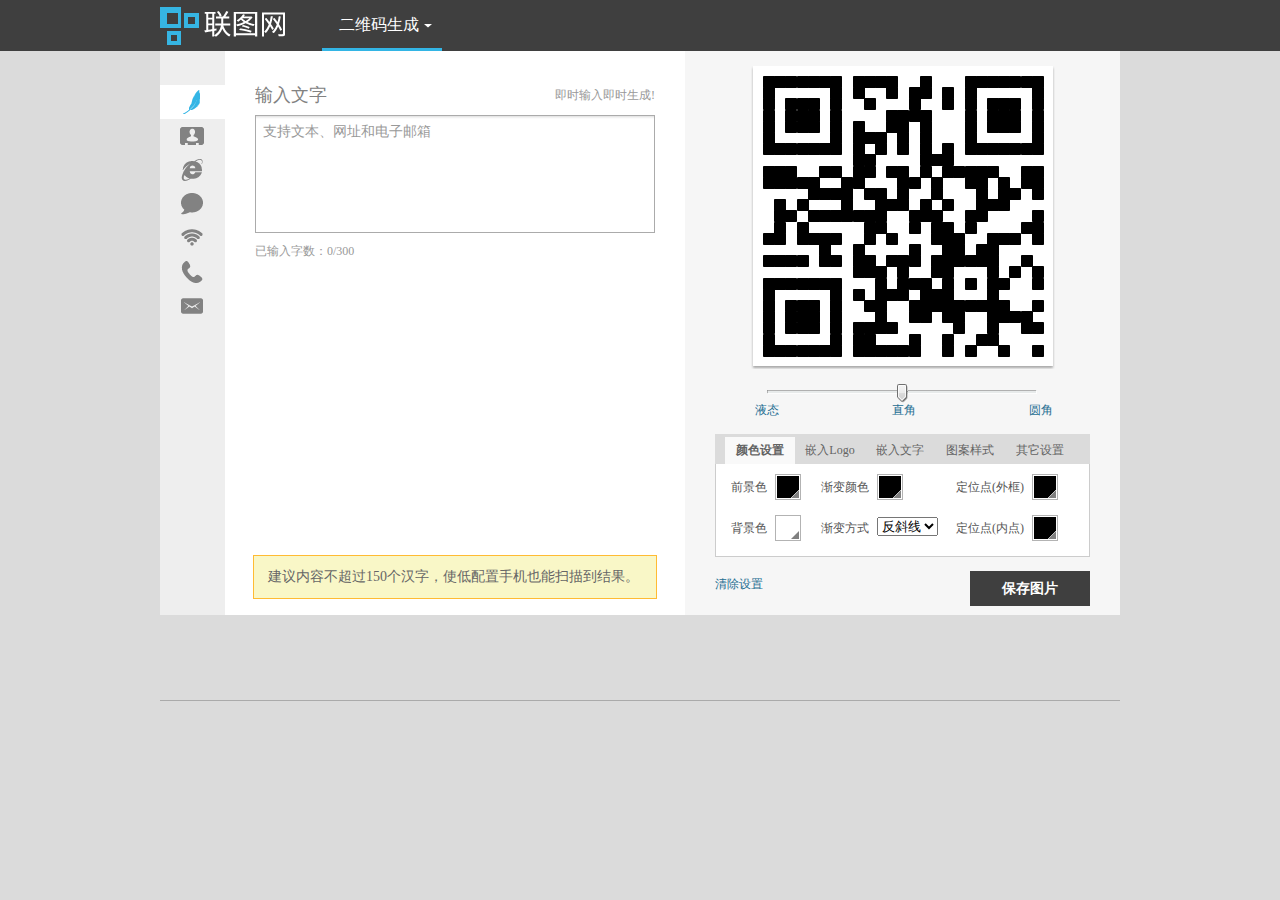
<file: index.html>
<!DOCTYPE html PUBLIC "-//W3C//DTD XHTML 1.0 Transitional//EN" "http://www.w3.org/TR/xhtml1/DTD/xhtml1-transitional.dtd">
<html xmlns="http://www.w3.org/1999/xhtml">
    <head>
        <meta http-equiv="Content-Type" content="text/html; charset=utf-8">
        <title>二维码图片生成器</title>
        <link href="css/base.css" type="text/css" rel="stylesheet">
        <link href="css/index.css" type="text/css" rel="stylesheet">
        <script type="text/javascript" src="js/jquery-1.8.2.min.js"></script>
        <script type="text/javascript" src="js/sdk.js"></script>
        <script type="text/javascript" src="js/iColorPicker.js"></script>
        <script type="text/javascript" src="js/public.js"></script>
        <script type="text/javascript" src="js/index.js"></script>
        <script type="text/javascript" src="js/basefn.js"></script>
        <script type="text/javascript" src="js/qrcode.js"></script>
        <script type="text/javascript" src="js/canvas.js"></script>
    </head>
    <body>
        <div class="mod-fixed">
        </div>
        <div class="top">
            <div class="header">
                <div class="logo">
                    <a href="#"><img src="images/logo.gif" alt="二维码生成器" width="125" height="38"></a>
                </div>
                <div class="nav" id="nav">
                    <a href="#" class="active frist"><span>二维码生成</span></a>
                    <div class="subnav">
                        <a href="#">二维码生成</a>
                        <a href="shiliang/index.html">矢量二维码</a>
                    </div>
                </div>
            </div>
        </div>
    <script type="text/javascript" src="js/subnav.js"></script>
        <div class="main">
            <div class="block">
                <div class="left">
                    <div class="row">
                        <ul class="rowleft" id="fntab">
                            <li class="active" rel="text"><a href="javascript:" class="a1" title="文本"><span>文本</span></a></li>
                            <li rel="card"><a href="javascript:" class="a2" title="名片"><span>名片</span></a></li>
                            <li rel="url"><a href="javascript:" class="a3" title="网址"><span>网址</span></a></li>
                            <li rel="sms"><a href="javascript:" class="a4" title="短信"><span>短信</span></a></li>
                            <li rel="wifi"><a href="javascript:" class="a5" title="WiFi"><span>WiFi</span></a></li>
                            <li rel="telephone"><a href="javascript:" class="a6" title="电话"><span>电话</span></a></li>
                            <li rel="mail"><a href="javascript:" class="a7" title="邮箱"><span>邮箱</span></a></li>
                        </ul>
                        <div class="rowright">

                            <div class="fnbox" id="fnbox">
                                <!--文本-->
                                <div class="sub show">
                                    <div class="tit"><span>即时输入即时生成!</span>输入文字</div>
                                    <textarea class="text" id="text_text" autocomplete="off">支持文本、网址和电子邮箱</textarea>
                                    <div class="size">已输入字数：<span id="text_size">0</span>/300</div>
                                </div>

                                <!--名片-->
                                <div class="sub">
                                    <div class="tit"><span>即时输入即时生成!</span>输入联系人信息</div>
                                    <ul class="card">
                                        <li>
                                            <label>姓名</label>
                                            <input type="text" id="card_n" class="dinput" maxlength="50">
                                        </li>
                                        <li>
                                            <label>电话</label>
                                            <input type="text" id="card_tel" class="dinput short" maxlength="30">
                                            <select class="type">
                                                <option value="0">手机</option>
                                                <option value="1">电话</option>
                                            </select>
                                            <div class="addelem"><a href="javascript:" id="addelem">+ 添加电话号码</a></div>
                                        </li>
                                        <li class="litel" id="litel">
                                            <label>电话</label>
                                            <input type="text" id="card_phone" class="dinput short" maxlength="30">
                                            <select class="type">
                                                <option value="0">手机</option>
                                                <option value="1">电话</option>
                                            </select>
                                            <a href="javascript:" class="close" id="hidetel"><img src="images/close.gif"></a>
                                        </li>
                                        <li>
                                            <label>QQ</label>
                                            <input type="text" id="car_note" class="dinput" maxlength="30">
                                        </li>
                                        <li>
                                            <label>电子邮箱</label>
                                            <input type="text" id="card_mail" class="dinput" maxlength="80">
                                        </li>
                                        <li>
                                            <label>单位</label>
                                            <input type="text" id="card_org" class="dinput" maxlength="100">
                                        </li>
                                        <li>
                                            <label>职位</label>
                                            <input type="text" id="card_til" class="dinput" maxlength="30">
                                        </li>
                                        <li>
                                            <label>网址</label>
                                            <input type="text" value="http://" id="card_url" class="dinput" maxlength="255">
                                        </li>
                                        <li>
                                            <label>地址</label>
                                            <input type="text" id="card_adr" class="dinput" maxlength="255">
                                        </li>
                                    </ul>
                                </div>

                                <!--网址-->
                                <div class="sub">
                                    <div class="tit"><span>即时输入即时生成!</span>输入URL网址</div>
                                    <div class="urltype">
                                        <p><span>专用链接</span><input type="checkbox" id="urloptions"></p>
                                        <ul id="urlset">
                                            
                                            <li class="sina"><input type="radio" name="url" rel="sina1" id="spersonal">个人<span><input type="radio" name="url" rel="sina2" id="sofficial">官微</span></li>
                                            <li class="taobao"><input type="radio" name="url" rel="item" id="titem">商品<span><input type="radio" name="url" rel="shop" id="tshop">店铺</span></li>
                                        </ul>
                                    </div>
                                    <div class="urlbox">
                                        <input type="text" class="url" id="url_url" value="http://" maxlength="255">
                                        <div class="size" id="msg">输入网址</div>
                                    </div>
                                </div>

                                <!--短信-->
                                <div class="sub">
                                    <div class="tit"><span>即时输入即时生成!</span>输入短信内容</div>
                                    <textarea class="sms_text" id="sms_sms"></textarea>
                                    <div class="size">已输入数字：<span id="sms_len">0</span>/300</div>
                                    <div class="sms">
                                        <label>手机号码</label>
                                        <input type="text" id="sms_tel" class="dinput" maxlength="30">
                                    </div>
                                </div>

                                <!--WIFI-->
                                <div class="sub">
                                    <div class="tit"><span>即时输入即时生成!</span>输入WiFi帐号信息</div>
                                    <ul class="card">
                                        <li>
                                            <label>网络账号</label>
                                            <input type="text" id="wifi_ssid" class="dinput" maxlength="30">
                                        </li>
                                        <li>
                                            <label>密码</label>
                                            <input type="text" id="wifi_p" class="dinput" maxlength="50">
                                        </li>
                                        <li>
                                            <label>加密类型</label>
                                            <select class="wifitype" id="wifi_t">
                                                <option value="WPA">WPA/WPA2</option>
                                                <option value="WEP">WEP</option>
                                                <option value="nopass">无加密</option>
                                            </select>
                                        </li>
                                    </ul>
                                </div>

                                <!--电话-->
                                <div class="sub">
                                    <div class="tit"><span>即时输入即时生成!</span>输入电话号码</div>
                                    <div class="ininput">
                                        <label>手机号码</label>
                                        <input type="text" id="telephone_tel" class="dinput" maxlength="30">
                                    </div>
                                </div>

                                <!--邮箱-->
                                <div class="sub">
                                    <div class="tit"><span>即时输入即时生成!</span>输入电邮地址</div>
                                    <div class="ininput">
                                        <label>电子邮箱</label>
                                        <input type="text" id="mail_mail" class="dinput" maxlength="80">
                                    </div>
                                </div>


                            </div>

                            <div class="prompt">建议内容不超过150个汉字，使低配置手机也能扫描到结果。</div>
                        </div>
                    </div>
                </div>
                <div class="right">
                    <div class="canvas-wrap">
                        <div class="canvas">
                            <canvas height="300" width="300" id="canvas">
                                <a id="pic" target="_blank" href="#" shorturl="#" rel="nofollow"><img id="qrcodeimg" src="images/liantu.png"></a>
                            </canvas>
                        </div>
                    </div>
                    <div id="diy_div" class="diy_div">
                        <div class="diy_scroll">
                            <div id="diy_dot" class="diy_dot"></div>
                        </div>
                        <div class="diy_statue">
                            <a id="resetRound1" href="javascript:">液态</a>
                            <a id="resetRound" href="javascript:">直角</a>
                            <a id="resetRound2" href="javascript:">圆角</a>
                        </div>
                    </div>

                    <div class="fnrow">
                        <div class="tab" id="tabset">
                            <a href="javascript:" class="tabelem active">颜色设置</a>
                            <a href="javascript:" class="tabelem">嵌入Logo</a>
                            <a href="javascript:" class="tabelem">嵌入文字</a>
                            <a href="javascript:" class="tabelem">图案样式</a>
                            <a href="javascript:" class="tabelem">其它设置</a>
                        </div>
                        <div class="fnblock" id="fnblock">
                            <div class="fnsubv show">
                                <ul class="colors">
                                    <li class="li1">
                                        <label>前景色</label>
                                        <div class="color">
                                            <input id="fgcolor" name="mycolor" type="text" value="#000000" class="iColorPicker">
                                        </div>
                                    </li>
                                    <li class="li2">
                                        <label>渐变颜色</label>
                                        <div class="color">
                                            <input id="gccolor" name="mycolor" type="text" value="#000000" class="iColorPicker">
                                        </div>
                                        <a href="javascript:" class="close" id="resetGcColor"><img src="images/close.gif"></a>
                                    </li>
                                    <li class="li3">
                                        <label>定位点(外框)</label>
                                        <div class="color">
                                            <input id="ptcolor" name="mycolor" type="text" value="#000000" class="iColorPicker">
                                        </div>
                                        <a href="javascript:" class="close" id="resetPtColor"><img src="images/close.gif"></a>
                                    </li>

                                    <li class="li4">
                                        <label>背景色</label>
                                        <div class="color">
                                            <input id="bgcolor" name="mycolor" type="text" value="#ffffff" class="iColorPicker">
                                        </div>
                                    </li>
                                    <li class="li5">
                                        <label>渐变方式</label>
                                        <select id="gradientWay">
                                            <option value="0">无</option>
                                            <option value="circular">圆形</option>
                                            <option value="backslash" selected="selected">反斜线</option>
                                            <option value="slash">斜线</option>
                                            <option value="horizontal">水平</option>
                                            <option value="vertical">垂直</option>
                                        </select>
                                    </li>
                                    <li class="li6">
                                        <label>定位点(内点)</label>
                                        <div class="color">
                                            <input id="inptcolor" name="mycolor" type="text" value="#000000" class="iColorPicker">
                                        </div>
                                        <a href="javascript:" class="close" id="resetInPtColor"><img src="images/close.gif"></a>
                                    </li>
                                </ul>
                            </div>

                            <div class="fnsubv">
                                <div class="logotypes" id="logotypes">
                                    <label>圆角<input type="radio" name="logotype" value="icon"></label>
                                    <label>白底<input type="radio" name="logotype" value="border"></label>
                                    <label>描边<input type="radio" name="logotype" value="stroke"></label>
                                    <label>原图<input type="radio" name="logotype" value="default" checked="checked"></label>
                                </div>
                                <div class="pic">
                                    <span class="picbtn">
                                        <div class="addpic">
                                            <form action="/upload.php" method="post" target="oniframe" id="logoform" enctype="multipart/form-data">
                                                <input type="file" id="logoimg" class="addlogo" name="logo">
                                            </form>
                                        </div>
                                    </span>
                                    <div class="picelem" id="picelem"><span></span><a href="javascript:" class="del" title="删除" id="resetLogoimg"></a></div>
                                </div>
                                <div class="format" id="format">（支持jpg、gif、png、bmp格式图片，不超过20M）</div>
                                <div class="turn" id="turn"><span class="turn1" title="逆时针旋转"></span><span class="turn2" title="顺时针旋转"></span></div>
                            </div>

                            <div class="fnsubv">
                                <div class="content">
                                    <input class="ctext" id="ctext" type="text" value="输入文本">
                                    <input class="cbutton" id="cbutton" type="button" value="确定">
                                    <a href="javascript:" class="del" title="删除" id="resetContent"></a>
                                </div>
                                <ul class="fontset">
                                    <li>
                                        <label>效果</label>
                                        <select id="fonteffect">
                                            <option selected="selected" value="default">描边</option>
                                            <option value="in">内融合</option>
                                            <option value="out">外融合</option>
                                            <option value="stretch">拉伸</option>
                                            <option value="3d">3D效果</option>
                                            <option value="light">发光</option>
                                        </select>
                                    </li>
                                    <li>
                                        <label>字号</label>
                                        <select id="fontsize">
                                            <option value="24">24</option>
                                            <option value="26">26</option>
                                            <option selected="selected" value="28">28</option>
                                            <option value="30">30</option>
                                            <option value="32">32</option>
                                            <option value="34">34</option>
                                            <option value="36">36</option>
                                            <option value="38">38</option>
                                        </select>
                                    </li>
                                    <li class="i3">
                                        <label>文字颜色</label>
                                        <div class="color">
                                            <input id="ftcolor" name="mycolor" type="text" value="#000000" class="iColorPicker" style="background-color: rgb(0, 0, 0);">
                                        </div>
                                        <a href="javascript:" class="close" id="resetFtColor" style="display: none;"><img src="images/close.gif"></a>
                                    </li>
                                </ul>
                            </div>

                            <div class="fnsubv">
                                <div class="pin">
                                    <div class="pin-trigger" id="pin-trigger">定位点样式</div>
                                </div>
                            </div>

                            <div class="fnsubv">
                                <ul class="baseset">
                                    <li>
                                        <label>外边距</label>
                                        <select id="margin">
                                            <option>0px</option>
                                            <option>5px</option>
                                            <option selected="selected">10px</option>
                                            <option>15px</option>
                                            <option>20px</option>
                                            <option>25px</option>
                                            <option>30px</option>
                                            <option>35px</option>
                                            <option>40px</option>
                                            <option>45px</option>
                                            <option>50px</option>
                                        </select>
                                    </li>
                                    <li>
                                        <label>纠错等级</label>
                                        <select id="level">
                                            <option value="L">最低</option>
                                            <option value="M">低</option>
                                            <option value="Q">中等</option>
                                            <option value="H">高</option>
                                        </select>
                                    </li>
                                    <li>
                                        <label>旋转角度</label>
                                        <select id="rotate">
                                            <option value="0" selected="selected">0&deg;</option>
                                            <option value="1">90&deg;</option>
                                            <option value="2">180&deg;</option>
                                            <option value="3">270&deg;</option>
                                        </select>
                                    </li>
                                    <li>
                                        <label>图片大小</label>
                                        <select id="size">
                                            <option value="200">200px</option>
                                            <option value="300" selected="selected">300px</option>
                                            <option value="500">500px</option>
                                            <option value="600">600px</option>
                                            <option value="800">800px</option>
                                            <option value="1000">1000px</option>
                                            <option value="1500">1500px</option>
                                            <option value="2000">2000px</option>
                                        </select>
                                    </li>
                                </ul>
                            </div>
                        </div>
                    </div>
                    <div class="other">
                        <div class="save">
                            <form action="/save.php" method="post" target="_blank" id="form">
                                <input type="hidden" name="data" value="" id="pngdata">
                                <input type="hidden" name="format" value="base64">
                                <input type="hidden" name="filename" value="liantu.png">
                                <a href="javascript:void(0);" id="savepng">保存图片</a>
                            </form>
                        </div>
                        <div class="reset-all" id="resetAll"><a href="javascript:">清除设置</a></div>
                        <div class="copy" id="copy">
                            <a href="javascript:">复制图片链接</a>
                        </div>
                    </div>
                </div>
            </div>

					<!--重要代码,不可删除--><!--Do NOT delete these code,they are important-->
        <script type="text/javascript">
            <!--
            defalutText($('#text_text'), '支持文本、网址和电子邮箱');
            changeWifi();
            tabfn($('#fntab li'), $('#fnbox .sub'));
            fixtaba($('#fntab a'), $('#fntab li'));
            tabfn($('#tabset .tabelem'), $('#fnblock .fnsubv'));
            elemfocus($('#fnbox .dinput,#url_url,#text_text,#sms_sms'));
            elemSwitch($('#addelem'), $('#litel'));
            openmore($('#urloptions'), $('#urlset'));
            //addpic($('#logoimg'), $('#picelem'), $('#turn'), $('#format'));
            hideelem($('#hidetel'), $('#litel'), $('#addelem'), function() {
                $('#card_phone').val('');
            });
            urlselect();
            $(document).ready(function() {
                resetAll();
            })
            //-->
        </script>
		<!--本人亲身经历,因为把上面那串代码删掉,导致前功尽弃--><!--if you delete them,the page will not work properly-->
		
        <div align="center"><br><br></div>
        <div class="link">
        <div id="apiText" class="hide"></div>
        <div class="pin-panel" id="pin-panel">
            <span></span>
            <ul>
                <li class="i1 active"></li><li class="i2"></li><li class="i3"></li><li class="i4"></li><li class="i5"></li><li class="i6"></li>
                <li class="i7"></li><li class="i8"></li><li class="i9"></li><li class="i10"></li><li class="i11"></li><li class="i12"></li>
                <li class="i13"></li><li class="i14"></li><li class="i15"></li><li class="i16"></li><li class="i17"></li><li class="i18"></li>
                <li class="i19"></li><li class="i20"></li><li class="i21"></li><li class="i22"></li>
            </ul>
        </div>
        <script type="text/javascript" src="js/html5.js"></script>
        <script type="text/javascript" src="js/ie.js"></script>

        <div class="footer">
</div>
<div class="hide">

</div>
   </div>
   </div>
    </body>
</html>
</file>
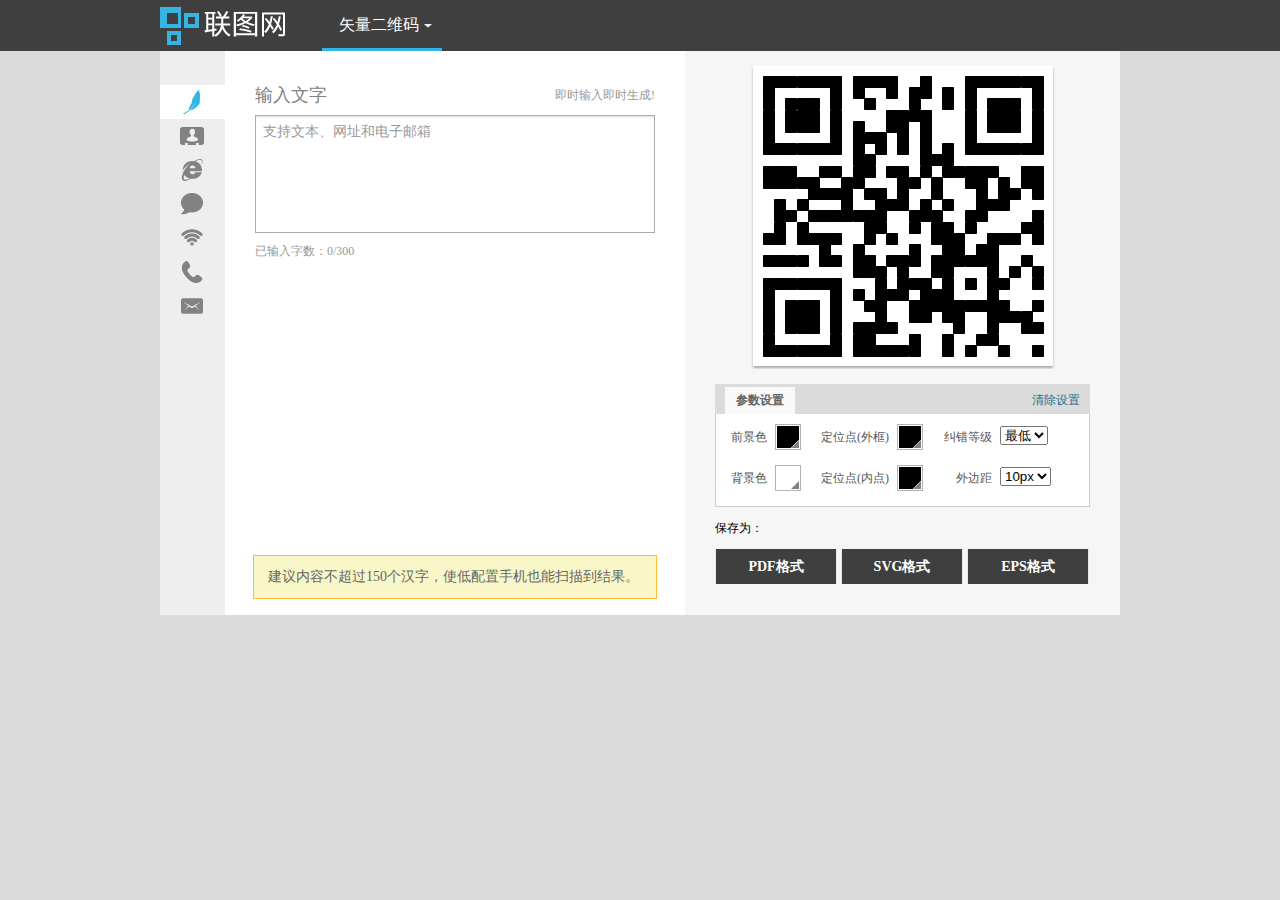
<file: shiliang/index.html>
<!DOCTYPE html PUBLIC "-//W3C//DTD XHTML 1.0 Transitional//EN" "http://www.w3.org/TR/xhtml1/DTD/xhtml1-transitional.dtd">
<html xmlns="http://www.w3.org/1999/xhtml">
    <head>
        <meta http-equiv="Content-Type" content="text/html; charset=utf-8">
        <title>矢量二维码</title>
        <link href="css/base.css" type="text/css" rel="stylesheet">
        <link href="css/vector.css" type="text/css" rel="stylesheet">
        <script type="text/javascript" src="js/jquery-1.8.2.min.js"></script>
        <script type="text/javascript" src="js/sdk.js"></script>
        <script type="text/javascript" src="js/iColorPicker.js"></script>
        <script type="text/javascript" src="js/public.js"></script>
        <script type="text/javascript" src="js/index.js"></script>
        <script type="text/javascript" src="js/basefn.js"></script>
        <script type="text/javascript" src="js/qrcode.js"></script>
        <script type="text/javascript" src="js/canvas.js"></script>
        <script type="text/javascript">var _speedMark = new Date();</script>
    </head>
    <body>
        <div class="top">
            <div class="header">
                <div class="logo">
                    <a href="#"><img src="images/logo.gif" alt="二维码" width="125" height="38"></a>
                </div>
                <div class="nav" id="nav">
                    <a href="#" class="active frist"><span>矢量二维码</span></a>
                    <div class="subnav">
                        <a href="../index.html">二维码生成</a>
                        <a href="#">矢量二维码</a>
                    </div>
                </div>
            </div>
        </div>
        <div class="main">
            <div class="block">
                <div class="left">
                    <div class="row">
                        <ul class="rowleft" id="fntab">
                            <li class="active" rel="text"><a href="javascript:" class="a1" title="文本"><span>文本</span></a></li>
                            <li rel="card"><a href="javascript:" class="a2" title="名片"><span>名片</span></a></li>
                            <li rel="url"><a href="javascript:" class="a3" title="网址"><span>网址</span></a></li>
                            <li rel="sms"><a href="javascript:" class="a4" title="短信"><span>短信</span></a></li>
                            <li rel="wifi"><a href="javascript:" class="a5" title="WiFi"><span>WiFi</span></a></li>
                            <li rel="telephone"><a href="javascript:" class="a6" title="电话"><span>电话</span></a></li>
                            <li rel="mail"><a href="javascript:" class="a7" title="邮箱"><span>邮箱</span></a></li>
                        </ul>
                        <div class="rowright">

                            <div class="fnbox" id="fnbox">
                                <!--文本-->
                                <div class="sub show">
                                    <div class="tit"><span>即时输入即时生成!</span>输入文字</div>
                                    <textarea class="text" id="text_text">支持文本、网址和电子邮箱</textarea>
                                    <div class="size">已输入字数：<span id="text_size">0</span>/300</div>
                                </div>

                                <!--名片-->
                                <div class="sub">
                                    <div class="tit"><span>即时输入即时生成!</span>输入联系人信息</div>
                                    <ul class="card">
                                        <li>
                                            <label>姓名</label>
                                            <input type="text" id="card_n" class="dinput" maxlength="50">
                                        </li>
                                        <li>
                                            <label>电话</label>
                                            <input type="text" id="card_tel" class="dinput short" maxlength="30">
                                            <select class="type">
                                                <option value="0">手机</option>
                                                <option value="1">电话</option>
                                            </select>
                                            <div class="addelem"><a href="javascript:" id="addelem">+ 添加电话号码</a></div>
                                        </li>
                                        <li class="litel" id="litel">
                                            <label>电话</label>
                                            <input type="text" id="card_phone" class="dinput short" maxlength="30">
                                            <select class="type">
                                                <option value="0">手机</option>
                                                <option value="1">电话</option>
                                            </select>
                                            <a href="javascript:" class="close" id="hidetel"><img src="images/close.gif"></a>
                                        </li>
                                        <li>
                                            <label>QQ</label>
                                            <input type="text" id="car_note" class="dinput" maxlength="30">
                                        </li>
                                        <li>
                                            <label>电子邮箱</label>
                                            <input type="text" id="card_mail" class="dinput" maxlength="80">
                                        </li>
                                        <li>
                                            <label>单位</label>
                                            <input type="text" id="card_org" class="dinput" maxlength="100">
                                        </li>
                                        <li>
                                            <label>职位</label>
                                            <input type="text" id="card_til" class="dinput" maxlength="30">
                                        </li>
                                        <li>
                                            <label>网址</label>
                                            <input type="text" value="http://" id="card_url" class="dinput" maxlength="255">
                                        </li>
                                        <li>
                                            <label>地址</label>
                                            <input type="text" id="card_adr" class="dinput" maxlength="255">
                                        </li>
                                    </ul>
                                </div>

                                <!--网址-->
                                <div class="sub">
                                    <div class="tit"><span>即时输入即时生成!</span>输入URL网址</div>
                                    <div class="urltype">
                                        <p><span>专用链接</span><input type="checkbox" id="urloptions"></p>
                                        <ul id="urlset">
                                            <!--<li class="weixin"><input type="radio" name="url" rel="weixin" id="wpublic"/>公共<span><input type="radio" name="url" rel="weixin" id="wpersonal"/>个人</span></li>-->
                                            <li class="sina"><input type="radio" name="url" rel="sina1" id="spersonal">个人<span><input type="radio" name="url" rel="sina2" id="sofficial">官微</span></li>
                                            <li class="taobao"><input type="radio" name="url" rel="item" id="titem">商品<span><input type="radio" name="url" rel="shop" id="tshop">店铺</span></li>
                                        </ul>
                                    </div>
                                    <div class="urlbox">
                                        <input type="text" class="url" id="url_url" value="http://" maxlength="255">
                                        <div class="size" id="msg">输入网址</div>
                                    </div>
                                </div>

                                <!--短信-->
                                <div class="sub">
                                    <div class="tit"><span>即时输入即时生成!</span>输入短信内容</div>
                                    <textarea class="sms_text" id="sms_sms"></textarea>
                                    <div class="size">已输入数字：<span id="sms_len">0</span>/300</div>
                                    <div class="sms">
                                        <label>手机号码</label>
                                        <input type="text" id="sms_tel" class="dinput" maxlength="30">
                                    </div>
                                </div>

                                <!--WIFI-->
                                <div class="sub">
                                    <div class="tit"><span>即时输入即时生成!</span>输入WiFi帐号信息</div>
                                    <ul class="card">
                                        <li>
                                            <label>网络账号</label>
                                            <input type="text" id="wifi_ssid" class="dinput" maxlength="30">
                                        </li>
                                        <li>
                                            <label>密码</label>
                                            <input type="text" id="wifi_p" class="dinput" maxlength="50">
                                        </li>
                                        <li>
                                            <label>加密类型</label>
                                            <select class="wifitype" id="wifi_t">
                                                <option value="WPA">WPA/WPA2</option>
                                                <option value="WEP">WEP</option>
                                                <option value="nopass">无加密</option>
                                            </select>
                                        </li>
                                    </ul>
                                </div>

                                <!--电话-->
                                <div class="sub">
                                    <div class="tit"><span>即时输入即时生成!</span>输入电话号码</div>
                                    <div class="ininput">
                                        <label>手机号码</label>
                                        <input type="text" id="telephone_tel" class="dinput" maxlength="30">
                                    </div>
                                </div>

                                <!--邮箱-->
                                <div class="sub">
                                    <div class="tit"><span>即时输入即时生成!</span>输入电邮地址</div>
                                    <div class="ininput">
                                        <label>电子邮箱</label>
                                        <input type="text" id="mail_mail" class="dinput" maxlength="80">
                                    </div>
                                </div>

                            </div>

                            <div class="prompt">建议内容不超过150个汉字，使低配置手机也能扫描到结果。</div>
                        </div>
                    </div>
                </div>
                <div class="right">
                    <div class="canvas-wrap">
                        <div class="canvas">
                            <canvas height="300" width="300" id="canvas">
                                <a id="pic" target="_blank" href="/" shorturl="/" rel="nofollow"><img id="qrcodeimg" src="images/liantu.png"></a>
                            </canvas>
                        </div>
                    </div>
                    <div class="fnrow">
                        <div class="tab" id="tabset">
                            <span id="resetAll"><a href="javascript:">清除设置</a></span>
                            <a href="javascript:" class="tabelem active">参数设置</a>
                        </div>
                        <div class="fnblock" id="fnblock">
                            <div class="fnsubv show">
                                <ul class="colors">
                                    <li class="li1">
                                        <label>前景色</label>
                                        <div class="color">
                                            <input id="fgcolor" name="mycolor" type="text" value="#000000" class="iColorPicker">
                                        </div>
                                    </li>
                                    <li class="li3">
                                        <label>定位点(外框)</label>
                                        <div class="color">
                                            <input id="ptcolor" name="mycolor" type="text" value="#000000" class="iColorPicker">
                                        </div>
                                        <a href="javascript:" class="close" id="resetPtColor"><img src="images/close.gif"></a>
                                    </li>

                                    <li class="li2">
                                        <label>纠错等级</label>
                                        <select id="level">
                                            <option value="L">最低</option>
                                            <option value="M">低</option>
                                            <option value="Q">中等</option>
                                            <option value="H">高</option>
                                        </select>
                                    </li>

                                    <li class="li4">
                                        <label>背景色</label>
                                        <div class="color">
                                            <input id="bgcolor" name="mycolor" type="text" value="#ffffff" class="iColorPicker">
                                        </div>
                                    </li>
                                    <li class="li6">
                                        <label>定位点(内点)</label>
                                        <div class="color">
                                            <input id="inptcolor" name="mycolor" type="text" value="#000000" class="iColorPicker">
                                        </div>
                                        <a href="javascript:" class="close" id="resetInPtColor"><img src="images/close.gif"></a>
                                    </li>
                                    <li class="li5">
                                        <label>外边距</label>
                                        <select id="margin">
                                            <option>0px</option>
                                            <option>5px</option>
                                            <option selected="selected">10px</option>
                                            <option>15px</option>
                                            <option>20px</option>
                                            <option>25px</option>
                                            <option>30px</option>
                                            <option>35px</option>
                                            <option>40px</option>
                                            <option>45px</option>
                                            <option>50px</option>
                                        </select>
                                    </li>
                                </ul>
                            </div>
                        </div>
                    </div>
                    <div class="other">
                        <div class="savetitle">保存为：</div>
                        <div class="pictype" id="pictype">
                            <a href="javascript:" data-format="pdf">PDF格式</a>
                            <a href="javascript:" data-format="svg">SVG格式</a>
                            <a href="javascript:" data-format="eps">EPS格式</a>
                        </div>
                    </div>
                </div>
            </div>
        </div>
        <script type="text/javascript">
            <!--
            defalutText($('#text_text'), '支持文本、网址和电子邮箱');
            changeWifi();
            tabfn($('#fntab li'), $('#fnbox .sub'));
            fixtaba($('#fntab a'), $('#fntab li'));
            tabfn($('#tabset .tabelem'), $('#fnblock .fnsubv'));
            elemfocus($('#fnbox .dinput,#url_url,#text_text,#sms_sms'));
            elemSwitch($('#addelem'), $('#litel'));
            openmore($('#urloptions'), $('#urlset'));
            //addpic($('#logoimg'), $('#picelem'), $('#turn'), $('#format'));
            hideelem($('#hidetel'), $('#litel'), $('#addelem'), function() {
                $('#card_phone').val('');
            });
            urlselect();
            $(document).ready(function() {
                resetAll();
            })
            //-->
        </script>
        <div id="apiUrl" class="hide"></div>
        <div id="apiText" class="hide"></div>
     
        <script type="text/javascript" src="js/subnav.js"></script>
        <script type="text/javascript" src="other/api"></script>
        <script type="text/javascript" src="js/html5.js"></script>
        <script type="text/javascript" src="js/ie.js"></script>
        <script type="text/javascript" src="js/vector.js"></script>
    </body>
</html>
</file>
<file: css/base.css>
@charset "utf-8";
body, dl, dd, h1, h2, h3, h4, h5, h6, p, form,li,textarea{margin:0;}
input,textarea{padding:0;}
ul,ol{list-style: none;margin:0; padding:0;}
img{border:0;-ms-interpolation-mode: bicubic; }
html {font-size: 100%;-webkit-text-size-adjust: 100%;-ms-text-size-adjust: 100%;}
body{font-size:12px;font-family:"SimSun";}
a,a:visited{color:#666;text-decoration: none;}
a:hover{color:#333;text-decoration: underline;}
body{background-color: #dbdbdb;}
html{overflow-y: scroll;}
/*header*/
.header:after{visibility:hidden;display:block;font-size:0;content:" ";clear:both;height:0;}
.top{background: #3f3f3f;min-width:960px;}
.header{width:960px;margin:0 auto;zoom:1;}
.logo{float:left;display:inline;margin:7px 37px 0 0;}
.nav{float:left;display: inline;position: relative;z-index: 1;}
.nav a{float:left;display:inline;line-height: 50px;height: 48px;overflow: hidden;color:#fff;font-size:16px;width:120px;text-align: center;border-bottom: 3px solid #3f3f3f;}
.nav a:visited{color:#fff;}
.nav a:hover{background: #2c2c2c;text-decoration: none;border-bottom: 3px solid #2c2c2c;color:#fff;}
.nav a.active{border-bottom: 3px solid #33b5e5;text-decoration: none;}
.nav a.active:hover{border-bottom: 3px solid #33b5e5;}
.nav .frist{background-image: url("../images/icon.png");background-repeat: no-repeat;_background-image:none;_filter: progid:DXImageTransform.Microsoft.AlphaImageLoader(src="../images/icon.png", sizingMethod="crop");}
.nav .frist span{margin-right: 6px;cursor: pointer;}
.nav a:hover.frist{background-image: url("../images/icon.png");background-repeat: no-repeat;_background-image:none;_filter: progid:DXImageTransform.Microsoft.AlphaImageLoader(src="../images/icon.png", sizingMethod="crop");}
.subnav{display: none;position: absolute;top:51px;left: 0;width: 170px;height: 100px;background: #3f3f3f;z-index: 99;line-height: 50px;text-align: left;padding-top: 3px;}
.subnav a{color: #fff;height: 50px;font-size: 16px;display: block;padding-left: 19px;width: 151px;line-height: 50px;text-align: left;float: none;border:none;}
.subnav a:hover{background: #2c2c2c;text-decoration: none;border-bottom:none;}
.subnav a:visited{color: #fff;}
.main,.footer{width:960px;margin:0 auto;}
.footer{padding:10px 0px 10px;margin-top:10px;clear: both;line-height: 30px;color:#666;text-align: center;}
.hide{display: none;}
</file>
<file: css/index.css>
@charset "utf-8";
.navcontact{
    float:left;
    display: inline;
    color:#fff;
    line-height: 30px;
    height: 30px;
    margin:10px 0 10px 82px;
    padding:0 10px;
    background: #2c2c2c;
    border-radius: 5px;
}
.navcontact span{
    color:#cc0;
}
.link{width:960px;margin:0 auto;font-size:12px;line-height:20px;clear:both;border-bottom:1px solid #aaa;padding-bottom:10px}
.link span{color:#333;width:65px;text-align:center}
.link a{margin:0 5px}
.block:after,.row:after,.tit:after,.card li:after,.urltype p:after,.sms:after,.ininput:after,.diy_scroll:after,.diy_statue:after,.tab:after,.colors:after,.other:after,.picelem:after,.baseset:after,.pics:after{visibility:hidden;display:block;font-size:0;content:" ";clear:both;height:0}
.block{zoom:1;overflow:hidden;margin-bottom:15px}
.left{float:left;display:inline;width:525px;background:#fff}
.right{float:left;display:inline;width:375px;padding:0 30px 9999px 30px;background:#f6f6f6;margin-bottom:-9999px;overflow:hidden}
.row{zoom:1;overflow:hidden}
.rowleft{float:left;display:inline;background:#eee;width:65px;padding-bottom:9999px;margin-bottom:-9999px;padding-top:34px;zoom:1;overflow:hidden}
.rowright{position:relative;float:left;display:inline;width:460px;margin-top:34px;height:530px}
.rowleft li{float:left;display:inline;width:100%;height:34px;line-height:34px;overflow:hidden;vertical-align:middle;text-align:center}
.rowleft li.active{background:#fff}
.rowleft a{display:inline-block;width:100%;height:100%;text-decoration:none;outline:0}
.rowleft a{background:url("../images/icon.gif") no-repeat}
.rowleft a.a1{background-position:20px 5px}
.rowleft .active a.a1{background-position:20px -256px}
.rowleft a.a2{background-position:20px -29px}
.rowleft .active a.a2{background-position:20px -290px}
.rowleft a.a3{background-position:20px -63px}
.rowleft .active a.a3{background-position:20px -324px}
.rowleft a.a4{background-position:20px -97px}
.rowleft .active a.a4{background-position:20px -358px}
.rowleft a.a5{background-position:20px -131px}
.rowleft .active a.a5{background-position:20px -392px}
.rowleft a.a6{background-position:20px -165px}
.rowleft .active a.a6{background-position:20px -426px}
.rowleft a.a7{background-position:20px -199px}
.rowleft .active a.a7{background-position:20px -460px}
.rowleft a.a8{background:url("../images/baidu_map.png") 24px 3px no-repeat;_background:url("../images/baidu_map.gif") 24px 3px no-repeat;}
.rowleft .active a.a8{background-position:24px -33px;}
.rowleft a span{display:none;color:#828282}
.rowleft a.hover{background:0;text-decoration:none}
.rowleft a:hover span{display:block}
.rowleft .active a:hover span{color:#33b5e5}
.fnbox{overflow:hidden;padding:0 30px;height:470px;position: relative;}
.prompt{margin:0 28px 15px;background:#f9f7c7;border:1px solid #fb3;line-height:42px;padding:0 14px;font-size:14px;color:#666}
.sub{clear:both;overflow:hidden;display:none}
.show{display:block}
.tit{zoom:1;overflow:hidden;color:#828282;font-size:18px;line-height: 20px;height: 20px;font-family:"Microsoft YaHei","SimSun";margin-bottom:10px}
.tit span{float:right;color:#999;font-size:12px;font-family:"SimSun"}
.text,.sms_text{width:384px;height:102px;padding:7px;resize:none;font-size:15px;font-family:"Microsoft Yahei","SimSun";font-weight:bold;color:#000;border:1px solid #ababab;overflow:hidden;overflow-y:auto;outline:0}
.default{font-size:14px;color:#999;font-weight:normal;font-family:"SimSun"}
.size{margin-top:10px;color:#999}
.merchant{margin-top:185px;text-align: center;}
.sizeactive{color:#333}
.dinput,.text,.url,.sms_text{background:url("../images/textbg.gif") repeat-x top left}
.fnbox input{font-size:15px;font-family:"Microsoft Yahei","SimSun";font-weight:bold;color:#000;outline:0}
.dinput{float:left;display:inline;height:15px;line-height:15px;padding:5px 7px;margin:0;width:250px;border:1px solid #ababab}
.disabled{background: #d4d0c8;}
.fnbox input.active,.fnbox textarea.active{border:1px solid #33b5e5}
.fnbox input.hover,.fnbox textarea.hover{border:1px solid #7b7b7b}
.card{overflow:hidden}
.card li{vertical-align:middle;margin-bottom:20px;zoom:1}
.litel{display:none}
.fnbox label{float:left;display:inline;width:56px;padding-right:10px;line-height:27px;text-align:right;font-size:14px}
.card input.short{width:170px;margin-right:10px}
.type{float:left;display:inline;padding:2px 4px;width:64px;margin:0;font-size:15px;color:#555;font-family:"Microsoft Yahei","SimSun";border:1px solid #ababab;outline:0}
.addelem{clear:both;margin-left:68px;color:#1e6e92}
.addelem a{display:inline-block;padding:10px 0 0;color:#1e6e92;text-decoration:none}
.addelem a:visited{color:#1e6e92;text-decoration:none}
.addelem a:hover{color:#33b5e5;text-decoration:none}
.urltype{overflow:hidden}
.urltype p{zoom:1;overflow:hidden;margin-bottom:15px}
.urltype p span{float:left;display:inline;font-size:14px;color:#555;line-height:20px}
.urltype p input{float:left;display:inline;margin:4px 0 0 10px;vertical-align:middle;height:13px;width:13px}
.urltype ul{clear:both;overflow:hidden;margin:0 0 10px 30px;display:none}
.urltype li{vertical-align:middle;line-height:28px;height:28px;overflow:hidden;background:url("../images/bigicon.gif") no-repeat;padding:0 0 0 36px;_padding:4px 0 0 36px;_height:24px;margin-bottom:10px;color:#555;font-size:14px}
.urltype li.wenxin{background-position:0 0}
.urltype li.sina{background-position:0 -36px}
.urltype li.taobao{background-position:0 -74px}
.urltype li input{vertical-align:top;margin:7px 4px 0 0;*margin:0 4px 0 0;height:13px;width:13px}
.urltype li span{margin-left:27px}
.urlbox{margin-bottom:10px}
.url{width:384px;height:15px;line-height:15px;padding:5px 7px;margin:0;border:1px solid #ababab}
.msg{color:#999;margin:0}
.sms{zoom:1;overflow:hidden;margin-top:20px}
.wifitype{padding:1px 4px;outline:0;font-size:15px;color:#555;font-family:"Microsoft Yahei","SimSun";border:1px solid #ababab}
.ininput{zoom:1;overflow:hidden}
.canvas-wrap{width:304px;margin:15px auto;}
.canvas{text-align:center;width:300px;height:300px;display:table-cell;padding:0 2px 3px;background:url("../images/canvasbg.png") no-repeat;vertical-align: middle;*font-size:262px;*font-family:Arial;}
.canvas a{text-align:center;vertical-align:middle;}
.canvas img{vertical-align:middle;}
.diy_div{margin-bottom:15px}
.diy_scroll{zoom:1;position:relative;width:270px;height:16px;margin-left:52px;background:url("../images/scroll.gif") no-repeat left center;}
.diy_dot{clear:both;background:url("../images/dot.gif") no-repeat;position:absolute;z-index:100;top:0;left:130px;width:11px;height:19px;cursor:w-resize}
.diy_statue{zoom:1;overflow:hidden;margin:2px -113px 0 40px}
.diy_statue a{float:left;display:inline;margin-right:113px;color:#1e6e92}
.diy_statue a:hover,.diy_statue a:visited{color:#1e6e92}
.fnrow{clear:both;overflow:hidden;}
.mrow{padding:24px 0}
.tab{zoom:1;overflow:hidden;background:#dbdbdb;padding:3px 10px 0;height:27px}
.tab a{float:left;display:inline;height:27px;line-height:27px;color:#636363;text-decoration:none;width:70px;overflow:hidden;text-align:center}
.tab a:hover{color:#333;text-decoration:none}
.tab a.active{background:#f9f9f9;font-weight:bold}
.fnblock{border-left:1px solid #ccc;border-right:1px solid #ccc;border-bottom:1px solid #ccc;background:#fff}
.fnsubv{padding:10px 10px 0 15px;height:82px;display:none}
.fnblock .show{display:block}
.colors{zoom:1;overflow:hidden}
.colors li{float:left;display:inline;padding-bottom:15px}
.colors li.li1,.colors li.li4{width:90px}
.colors li.li2,.colors li.li5{width:135px}
.colors li.li3,.colors li.li6{width:123px}
.iColorPicker{display:none}
.colors label{float:left;display:inline;line-height:26px;color:#555;margin-right:8px}
.color{float:left;display:inlie;border:1px solid #b3b3b3;padding:1px;width:22px;height:22px;overflow:hidden}
.colorPicker-picker{background:url("../images/tip.gif") no-repeat bottom right;float:left;display:inline;width:22px;height:22px;cursor:pointer}
.colors select{margin-top:2px}
.other{clear:both;height:35px;line-height:35px;padding-top:14px;zoom:1}
.copy{display:inline;}
.copy a,.copy a:hover,.copy a:visited{color:#1e6e92}
.save{float:right;display:inline}
.save a{display:inline-block;width:118px;height:33px;line-height:33px;background:#3f3f3f;border:1px solid #3f3f3f;font-weight:bold;font-size:14px;text-align:center;color:#fff}
.save a:hover,.save a:visited{color:#fff;text-decoration:none}
.save a:hover{background:#1ca5d5;border:1px solid #3990ab}
.logotypes,.pic{margin:5px 0;*margin-top:25px;height:24px;line-height:24px;position:relative;text-align:center;overflow: hidden;color: #555; }
.logotypes{margin:0;}
.logotypes label{margin:0 10px;}
.logotypes input{vertical-align:-2px;}
.addlogo{font-size:30px;position:absolute;top:0;right:0;opacity:0;filter:alpha(opacity=0);z-index:10;cursor:pointer;background:none;}
.addpic{background:url("../images/addpic.gif") no-repeat;width:118px;height:25px;cursor:pointer;z-index:0;position: absolute;top:0;left:0;outline: 0;overflow: hidden;}
.picbtn{display: inline-block;width:118px;height:25px;position: relative;cursor: pointer;overflow: hidden;}
.format{text-align:center;color:#636363}
.picelem{position:absolute;left:0;top:0;z-index:12;width:100%;background:#fff;padding-left:110px;zoom:1;display:none}
.picelem span{float:left;display:inline;width:120px;overflow:hidden;text-overflow:ellipsis;height:24px;margin-right:10px;overflow: hidden;}
.del,.turn span{background:url("../images/picicon.gif") no-repeat}
.del{float:left;display:inline;width:16px;height:25px;background-position:0 5px}
.turn{display:none;overflow:hidden}
.turn1,.turn2{display:inline-block;width:16px;height:16px;margin-right:15px;cursor:pointer}
.turn span.turn1{background-position:-27px 0}
.turn span.turn2{background-position:-58px 0}
.baseset{padding:12px 0 0 30px;zoom:1;overflow:hidden;width:350px;}
.baseset li{float:left;display:inline;margin-right:30px;_margin-right:27px;height: 24px;line-height:24px;margin-bottom:5px;}
.baseset label{float:left;display:inline;width:48px;text-align: right;margin-right:8px}
.baseset select{width:70px;}
.picbox{background:#fff;margin-bottom:15px;padding:15px 0 28px}
.pictit{margin:0 20px 18px;color:#666}
.pictit span{float:right;display: inline;font-size:14px;color:#c00;}
.pictit span a{color:#c00;text-decoration: underline;}
.pictit span a:hover{color:#333;}
.pics{zoom:1;overflow:hidden;margin:0 18px}
.pics li{float:left;display:inline;vertical-align:middle;border:1px solid #cfcfcf;margin:0 1px}
.close{float:left;display:inline;margin:10px 0 0 6px}
.colors .close{margin:0;padding-top:10px;width:16px;height:16px;text-align:center;display:none}
.old{position:absolute;left:50%;margin-left:480px;display:block}
.old a{display:inline-block;width:15px;height:60px;line-height:16px;background:#adadad;text-align:center;padding:10px 10px;text-decoration:none;color:#f8f8f8;font-size:14px}
.old a:hover{text-decoration:none;background:#f6f6f6;color:#222}
/*定位点样式更改 20131115*/
.pin{
    position: relative;
    margin: 18px 0 0 110px;
}
.pin-trigger{
    width: 120px;
    height: 30px;
    border: 1px solid #ababab;
    text-indent: 1em;
    line-height: 30px;
    background: url("../images/pin-tri.jpg") 100px -13px no-repeat;
    cursor:pointer;
}
.pin-trigger-on{
    background-position: 100px 12px;
}
.pin-panel{
    position: absolute;
    bottom:0;
    display:none;
    width:366px;
    height:245px;
    padding:15px 5px 5px;
    background:#dbdbdb;
}
.pin-panel ul{
    background:#f6f6f6;
    overflow:hidden;
    zoom: 1;
}
.pin-panel span{
    float:right;
    display: block;
    width:130px;
    height:54px;
    margin:-54px -7px 0 0 ;
    content:"";
}
.pin-panel li{
    float:left;
    display: inline;
    width:58px;
    height:58px;
    border:1px solid #fff;
    margin:0 1px 1px 0;
    background:#fff url("../images/pin-panel.png") 0 0 no-repeat;
}
.pin-panel li.active{background-color: #c1e9f7;border:1px solid #0099cc;}
.pin-panel li:hover{background-color: #c1e9f7;border:1px solid #cc0000;}
.pin-panel li.i1{background-position: 7px 7px;}
.pin-panel li.i2{background-position: -54px 7px;}
.pin-panel li.i3{background-position: -115px 7px;}
.pin-panel li.i4{background-position: -176px 7px;}
.pin-panel li.i5{background-position: -237px 7px;}
.pin-panel li.i6{background-position: -299px 7px;}
.pin-panel li.i7{background-position: 7px -54px;}
.pin-panel li.i8{background-position: -54px -54px;}
.pin-panel li.i9{background-position: -115px -54px;}
.pin-panel li.i10{background-position: -176px -54px;}
.pin-panel li.i11{background-position: -237px -54px;}
.pin-panel li.i12{background-position: -299px -54px;}
.pin-panel li.i13{background-position: 7px -115px;}
.pin-panel li.i14{background-position: -54px -115px;}
.pin-panel li.i15{background-position: -115px -115px;}
.pin-panel li.i16{background-position: -176px -115px;}
.pin-panel li.i17{background-position: -237px -115px;}
.pin-panel li.i18{background-position: -299px -115px;}
.pin-panel li.i19{background-position: 7px -175px;}
.pin-panel li.i20{background-position: -54px -175px;}
.pin-panel li.i21{background-position: -115px -175px;}
.pin-panel li.i22{background-position: -176px -175px;}
.pin-panel li.i23{background-position: -237px -175px;}
.reset-all{display:inline;line-height:27px;color:#1e6e92;cursor:pointer;margin-right: 12px;}
.reset-all a,.reset-all a:hover,.reset-all a:visited{color:#1e6e92;width:auto}
.reset-all a:hover{text-decoration:underline}


/*.main{position: relative;}*/
.adrift{position: fixed;right:3px;top:240px;width:110px;height: 148px;text-align: center;_position:absolute;z-index: -1;}
.adrift a{display: inline-block;text-align: center;width:100px;line-height: 20px;padding:6px 5px;color:#666;background: #eee;}
.adrift a:hover{text-decoration: none;background: #adadad;color:#f8f8f8;}
/*badu map*/
.bdmap{height:400px; font-family: "Microsoft Yahei",Arial,Helvetica; font-size:12px;}
.bdmap p{margin:0 2px; line-height:22px;}
.bdmap label{float:none;display:inline-block;}
.bdmap label.checked{background:url("../images/bdmap_check.png") 4px center no-repeat;}
.bdmap input{display: none;*display:inline;*height:0;}
.bdmap .BMap_cpyCtrl span{display:none;}
/*font effect*/
.fontset li {float: left;display: inline;margin-right: 25px;_margin-right: 22px;height: 26px;line-height: 26px;}
.fontset .i3{margin-right:0;}
.fontset label{float: left;display: inline;line-height: 26px;color: #555;margin-right: 8px;}
.content{margin-bottom: 12px;}
.content a{float:right;display: none;}
.ctext{width:230px;height:24px;margin:0;padding:0 6px;outline: none;color:#666; }
.cbutton{width:64px;height:26px;border:medium none;background-color:#18A3D4;color:#FFF;cursor:pointer;}
/*size*/
#canvas{max-width:300px;max-height:300px;}
.canvas img{max-width:300px;max-height:300px;_width:expression(document.body.clientWidth < 300 ? "300px" : "auto");_height:expression(document.body.clientHeight < 300 ? "300px" : "auto");}

.da{position: absolute;bottom:0;}
.da img{
    vertical-align: middle;
    margin-bottom: 10px;
}
.mod-fixed{
    position: absolute;
    top:387px;
    left:50%;
    margin-left: 480px;
}
</file>
<file: shiliang/css/base.css>
@charset "utf-8";
body, dl, dd, h1, h2, h3, h4, h5, h6, p, form,li,textarea{margin:0;}
input,textarea{padding:0;}
ul,ol{list-style: none;margin:0; padding:0;}
img{border:0;-ms-interpolation-mode: bicubic; }
html {font-size: 100%;-webkit-text-size-adjust: 100%;-ms-text-size-adjust: 100%;}
body{font-size:12px;font-family:"SimSun";}
a,a:visited{color:#666;text-decoration: none;}
a:hover{color:#333;text-decoration: underline;}
body{background-color: #dbdbdb;}
html{overflow-y: scroll;}
/*header*/
.header:after{visibility:hidden;display:block;font-size:0;content:" ";clear:both;height:0;}
.top{background: #3f3f3f;min-width:960px;}
.header{width:960px;margin:0 auto;zoom:1;}
.logo{float:left;display:inline;margin:7px 37px 0 0;}
.nav{float:left;display: inline;position: relative;z-index: 1;}
.nav a{float:left;display:inline;line-height: 50px;height: 48px;overflow: hidden;color:#fff;font-size:16px;width:120px;text-align: center;border-bottom: 3px solid #3f3f3f;}
.nav a:visited{color:#fff;}
.nav a:hover{background: #2c2c2c;text-decoration: none;border-bottom: 3px solid #2c2c2c;color:#fff;}
.nav a.active{border-bottom: 3px solid #33b5e5;text-decoration: none;}
.nav a.active:hover{border-bottom: 3px solid #33b5e5;}
.nav .frist{background-image: url("../images/icon.png");background-repeat: no-repeat;_background-image:none;_filter: progid:DXImageTransform.Microsoft.AlphaImageLoader(src="../images/icon.png", sizingMethod="crop");}
.nav .frist span{margin-right: 6px;cursor: pointer;}
.nav a:hover.frist{background-image: url("../images/icon.png");background-repeat: no-repeat;_background-image:none;_filter: progid:DXImageTransform.Microsoft.AlphaImageLoader(src="../images/icon.png", sizingMethod="crop");}
.subnav{display: none;position: absolute;top:51px;left: 0;width: 170px;height: 100px;background: #3f3f3f;z-index: 99;line-height: 50px;text-align: left;padding-top: 3px;}
.subnav a{color: #fff;height: 50px;font-size: 16px;display: block;padding-left: 19px;width: 151px;line-height: 50px;text-align: left;float: none;border:none;}
.subnav a:hover{background: #2c2c2c;text-decoration: none;border-bottom:none;}
.subnav a:visited{color: #fff;}
.main,.footer{width:960px;margin:0 auto;}
.footer{padding:10px 0px 10px;margin-top:10px;clear: both;line-height: 30px;color:#666;text-align: center;}
.hide{display: none;}
</file>
<file: shiliang/css/vector.css>
@charset "utf-8";
.link{width:960px;margin:0 auto;font-size:14px;line-height:24px;clear:both;border-bottom:1px solid #aaa;padding-bottom:10px}
.link span{color:#333;width:65px;text-align:center}
.link a{margin:0 5px}
.block:after,.row:after,.tit:after,.card li:after,.urltype p:after,.sms:after,.ininput:after,.diy_scroll:after,.diy_statue:after,.tab:after,.colors:after,.other:after,.picelem:after,.baseset:after,.pics:after,.pictype:after{visibility:hidden;display:block;font-size:0;content:" ";clear:both;height:0}
.block{zoom:1;overflow:hidden;margin-bottom:15px}
.left{float:left;display:inline;width:525px;background:#fff}
.right{float:left;display:inline;width:375px;padding:0 30px 9999px 30px;background:#f6f6f6;margin-bottom:-9999px;overflow:hidden}
.row{zoom:1;overflow:hidden}
.rowleft{float:left;display:inline;background:#eee;width:65px;padding-bottom:9999px;margin-bottom:-9999px;padding-top:34px;zoom:1;overflow:hidden}
.rowright{position:relative;float:left;display:inline;width:460px;margin-top:34px;height:530px}
.rowleft li{float:left;display:inline;width:100%;height:34px;line-height:34px;overflow:hidden;vertical-align:middle;text-align:center}
.rowleft li.active{background:#fff}
.rowleft a{display:inline-block;width:100%;height:100%;text-decoration:none;outline:0}
.rowleft a{background:url("../images/icon.gif") no-repeat}
.rowleft a.a1{background-position:20px 5px}
.rowleft .active a.a1{background-position:20px -256px}
.rowleft a.a2{background-position:20px -29px}
.rowleft .active a.a2{background-position:20px -290px}
.rowleft a.a3{background-position:20px -63px}
.rowleft .active a.a3{background-position:20px -324px}
.rowleft a.a4{background-position:20px -97px}
.rowleft .active a.a4{background-position:20px -358px}
.rowleft a.a5{background-position:20px -131px}
.rowleft .active a.a5{background-position:20px -392px}
.rowleft a.a6{background-position:20px -165px}
.rowleft .active a.a6{background-position:20px -426px}
.rowleft a.a7{background-position:20px -199px}
.rowleft .active a.a7{background-position:20px -460px}
.rowleft a.a8{background:url("../images/baidu_map.png") 24px 3px no-repeat;_background:url("../images/baidu_map.gif") 24px 3px no-repeat;}
.rowleft .active a.a8{background-position:24px -33px;}
.rowleft a span{display:none;color:#828282}
.rowleft a.hover{background:0;text-decoration:none}
.rowleft a:hover span{display:block}
.rowleft .active a:hover span{color:#33b5e5}
.fnbox{overflow:hidden;padding:0 30px;height:470px}
.prompt{margin:0 28px 15px;background:#f9f7c7;border:1px solid #fb3;line-height:42px;padding:0 14px;font-size:14px;color:#666}
.sub{clear:both;overflow:hidden;display:none}
.show{display:block}
.tit{zoom:1;overflow:hidden;color:#828282;font-size:18px;line-height: 20px;height: 20px;font-family:"Microsoft YaHei","SimSun";margin-bottom:10px}
.tit span{float:right;color:#999;font-size:12px;font-family:"SimSun"}
.text,.sms_text{width:384px;height:102px;padding:7px;resize:none;font-size:15px;font-family:"Microsoft Yahei","SimSun";font-weight:bold;color:#000;border:1px solid #ababab;overflow:hidden;overflow-y:auto;outline:0}
.default{font-size:14px;color:#999;font-weight:normal;font-family:"SimSun"}
.size{margin-top:10px;color:#999}
.merchant{margin-top:185px;text-align: center;}
.sizeactive{color:#333}
.dinput,.text,.url,.sms_text{background:url("../images/textbg.gif") repeat-x top left}
.fnbox input{font-size:15px;font-family:"Microsoft Yahei","SimSun";font-weight:bold;color:#000;outline:0}
.dinput{float:left;display:inline;height:15px;line-height:15px;padding:5px 7px;margin:0;width:250px;border:1px solid #ababab}
.disabled{background: #d4d0c8;}
.fnbox input.active,.fnbox textarea.active{border:1px solid #33b5e5}
.fnbox input.hover,.fnbox textarea.hover{border:1px solid #7b7b7b}
.card{overflow:hidden}
.card li{vertical-align:middle;margin-bottom:20px;zoom:1}
.litel{display:none}
.fnbox label{float:left;display:inline;width:56px;padding-right:10px;line-height:27px;text-align:right;font-size:14px}
.card input.short{width:170px;margin-right:10px}
.type{float:left;display:inline;padding:2px 4px;width:64px;margin:0;font-size:15px;color:#555;font-family:"Microsoft Yahei","SimSun";border:1px solid #ababab;outline:0}
.addelem{clear:both;margin-left:68px;color:#1e6e92}
.addelem a{display:inline-block;padding:10px 0 0;color:#1e6e92;text-decoration:none}
.addelem a:visited{color:#1e6e92;text-decoration:none}
.addelem a:hover{color:#33b5e5;text-decoration:none}
.urltype{overflow:hidden}
.urltype p{zoom:1;overflow:hidden;margin-bottom:15px}
.urltype p span{float:left;display:inline;font-size:14px;color:#555;line-height:20px}
.urltype p input{float:left;display:inline;margin:4px 0 0 10px;vertical-align:middle;height:13px;width:13px}
.urltype ul{clear:both;overflow:hidden;margin:0 0 10px 30px;display:none}
.urltype li{vertical-align:middle;line-height:28px;height:28px;overflow:hidden;background:url("../images/bigicon.gif") no-repeat;padding:0 0 0 36px;_padding:4px 0 0 36px;_height:24px;margin-bottom:10px;color:#555;font-size:14px}
.urltype li.wenxin{background-position:0 0}
.urltype li.sina{background-position:0 -36px}
.urltype li.taobao{background-position:0 -74px}
.urltype li input{vertical-align:top;margin:7px 4px 0 0;*margin:0 4px 0 0;height:13px;width:13px}
.urltype li span{margin-left:27px}
.urlbox{margin-bottom:10px}
.url{width:384px;height:15px;line-height:15px;padding:5px 7px;margin:0;border:1px solid #ababab}
.msg{color:#999;margin:0}
.sms{zoom:1;overflow:hidden;margin-top:20px}
.wifitype{padding:1px 4px;outline:0;font-size:15px;color:#555;font-family:"Microsoft Yahei","SimSun";border:1px solid #ababab}
.ininput{zoom:1;overflow:hidden}
.canvas-wrap{width:304px;margin:15px auto;}
.canvas{text-align:center;width:300px;height:300px;display:table;padding:0 2px 3px;background:url("../images/canvasbg.png") no-repeat}
.canvas a{display:table-cell;text-align:center;vertical-align:middle;*font-size:262px;*font-family:Arial}
.canvas img{margin:0 auto;display:block;vertical-align:middle}
.diy_div{margin-bottom:15px}
.diy_scroll{zoom:1;position:relative;width:270px;margin-left:52px}
.diy_left,.diy_right{float:left;display:inline;width:50%;height:16px}
.diy_left{background:url("../images/scroll.gif") no-repeat left center}
.diy_right{background:url("../images/scroll.gif") no-repeat right center}
.diy_dot{clear:both;background:url("../images/dot.gif") no-repeat;position:absolute;z-index:100;top:0;left:130px;width:11px;height:19px;cursor:w-resize}
.diy_statue{zoom:1;overflow:hidden;margin:2px -113px 0 40px}
.diy_statue a{float:left;display:inline;margin-right:113px;color:#1e6e92}
.diy_statue a:hover,.diy_statue a:visited{color:#1e6e92}
.fnrow{clear:both;overflow:hidden}
/*.mrow{padding:24px 0}*/
.tab{zoom:1;overflow:hidden;background:#dbdbdb;padding:3px 10px 0;height:27px}
.tab a{float:left;display:inline;height:27px;line-height:27px;color:#636363;text-decoration:none;width:70px;overflow:hidden;text-align:center}
.tab a:hover{color:#333;text-decoration:none}
.tab a.active{background:#f9f9f9;font-weight:bold}
.tab span{float:right;display:inline;line-height:27px;color:#1e6e92;cursor:pointer}
.tab span a,.tab span a:hover,.tab span a:visited{color:#1e6e92;width:auto}
.tab span a:hover{text-decoration:underline}
.fnblock{border-left:1px solid #ccc;border-right:1px solid #ccc;border-bottom:1px solid #ccc;background:#fff}
.fnsubv{padding:10px 10px 0 15px;height:82px;display:none}
.fnblock .show{display:block}
.colors{zoom:1;overflow:hidden}
.colors li{float:left;display:inline;padding-bottom:15px}
.colors li.li1,.colors li.li4{width:90px}
.colors li.li2,.colors li.li5{width:135px}
.colors li.li3,.colors li.li6{width:123px}
.li5 label{width: 48px;text-align: right;}
.iColorPicker{display:none}
.colors label{float:left;display:inline;line-height:26px;color:#555;margin-right:8px}
.color{float:left;display:inlie;border:1px solid #b3b3b3;padding:1px;width:22px;height:22px;overflow:hidden}
.colorPicker-picker{background:url("../images/tip.gif") no-repeat bottom right;float:left;display:inline;width:22px;height:22px;cursor:pointer}
.colors select{margin-top:2px}
.other{clear:both;zoom:1}
.savetitle{font-size: 12px;height: 42px;line-height: 42px;color: #000;}
.pictype{height: 35px;line-height: 35px;margin-right: -4px;overflow: hidden;zoom:1;}
.pictype a{width: 120px;float: left;display: inline;background: #3f3f3f;margin-right: 4px;border-right: 1px #e1e6e7 solid;border-left: 1px #e1e6e7 solid;font-size: 14px;font-weight: bold;color: #fff;text-align: center;}
.pictype a:hover{background: #669900;text-decoration: none;}
.pictype a:visited{color: #fff;}
.share{float:left;display:inline;width:174px;margin-top:4px}
.copy{float:left;display:inline}
.copy a,.copy a:hover,.copy a:visited{color:#1e6e92}
.save{float:right;display:inline}
.save a{display:inline-block;width:118px;height:33px;line-height:33px;background:#3f3f3f;border:1px solid #3f3f3f;font-weight:bold;font-size:14px;text-align:center;color:#fff}
.save a:hover,.save a:visited{color:#fff;text-decoration:none}
.save a:hover{background:#1ca5d5;border:1px solid #3990ab}
.pic{margin:23px 0 10px;height:25px;line-height:24px;position:relative;text-align:center;overflow: hidden;}
.addlogo{font-size:30px;position:absolute;top:0;right:0;opacity:0;filter:alpha(opacity=0);z-index:10;cursor:pointer}
.addpic{background:url("../images/addpic.gif") no-repeat;width:118px;height:25px;cursor:pointer;z-index:0;position: absolute;top:0;left:0;outline: 0;overflow: hidden;}
.picbtn{display: inline-block;width:118px;height:25px;position: relative;cursor: pointer;overflow: hidden;}
.format{text-align:center;color:#636363}
.picelem{position:absolute;left:0;top:0;z-index:12;width:100%;background:#fff;padding-left:110px;zoom:1;display:none}
.picelem span{float:left;display:inline;width:120px;overflow:hidden;text-overflow:ellipsis;height:24px;margin-right:10px;overflow: hidden;}
.del,.turn span{background:url("../images/picicon.gif") no-repeat}
.del{float:left;display:inline;width:16px;height:25px;background-position:0 5px}
.turn{display:none;overflow:hidden}
.turn1,.turn2{display:inline-block;width:16px;height:16px;margin-right:15px;cursor:pointer}
.turn span.turn1{background-position:-27px 0}
.turn span.turn2{background-position:-58px 0}
.baseset{padding:23px 0 0 37px;zoom:1;overflow:hidden;margin-right:-20px}
.baseset li{float:left;display:inline;margin-right:30px;line-height:20px}
.baseset label{float:left;display:inline;margin-right:8px}
.picbox{background:#fff;margin-bottom:15px;padding:15px 0 20px}
.pictit{margin:0 20px 18px;color:#666}
.pictit span{float:right;display: inline;font-size:14px;color:#c00;}
.pictit span a{color:#c00;text-decoration: underline;}
.pictit span a:hover{color:#333;}
.pics{zoom:1;overflow:hidden;margin:0 34px;}
.pics li{width: 189px;float:left;display:inline;vertical-align:middle;margin:0 17px;position: relative;}
.pics span{position: absolute;left: 0;bottom: 0;width: 100%;height: 28px;line-height: 28px;text-align: center;}
.pics .shadow{opacity: 0.5;;background: #000;filter: alpha(opacity=50);}
.pics .name{color: #fff;font-size: 16px;font-family: "Microsoft Yahei";}
.close{float:left;display:inline;margin:10px 0 0 6px}
.colors .close{margin:0;padding-top:10px;width:16px;height:16px;text-align:center;display:none}
.old{position:absolute;left:50%;margin-left:480px;display:block}
.old a{display:inline-block;width:15px;height:60px;line-height:16px;background:#adadad;text-align:center;padding:10px 10px;text-decoration:none;color:#f8f8f8;font-size:14px}
.old a:hover{text-decoration:none;background:#f6f6f6;color:#222}
/*.main{position: relative;}*/
.adrift{position: fixed;right:3px;top:240px;width:110px;height: 148px;text-align: center;_position:absolute;z-index: -1;}
.adrift a{display: inline-block;text-align: center;width:100px;line-height: 20px;padding:6px 5px;color:#666;background: #eee;}
.adrift a:hover{text-decoration: none;background: #adadad;color:#f8f8f8;}
/*badu map*/
.bdmap{height:400px; font-family: "Microsoft Yahei",Arial,Helvetica; font-size:12px;}
.bdmap p{margin:0 2px; line-height:22px;}
.bdmap label{float:none;display:inline-block;}
.bdmap label.checked{background:url("../images/bdmap_check.png") 4px center no-repeat;}
.bdmap input{display: none;*display:inline;*height:0;}
.bdmap .BMap_cpyCtrl span{display:none;}
</file>
